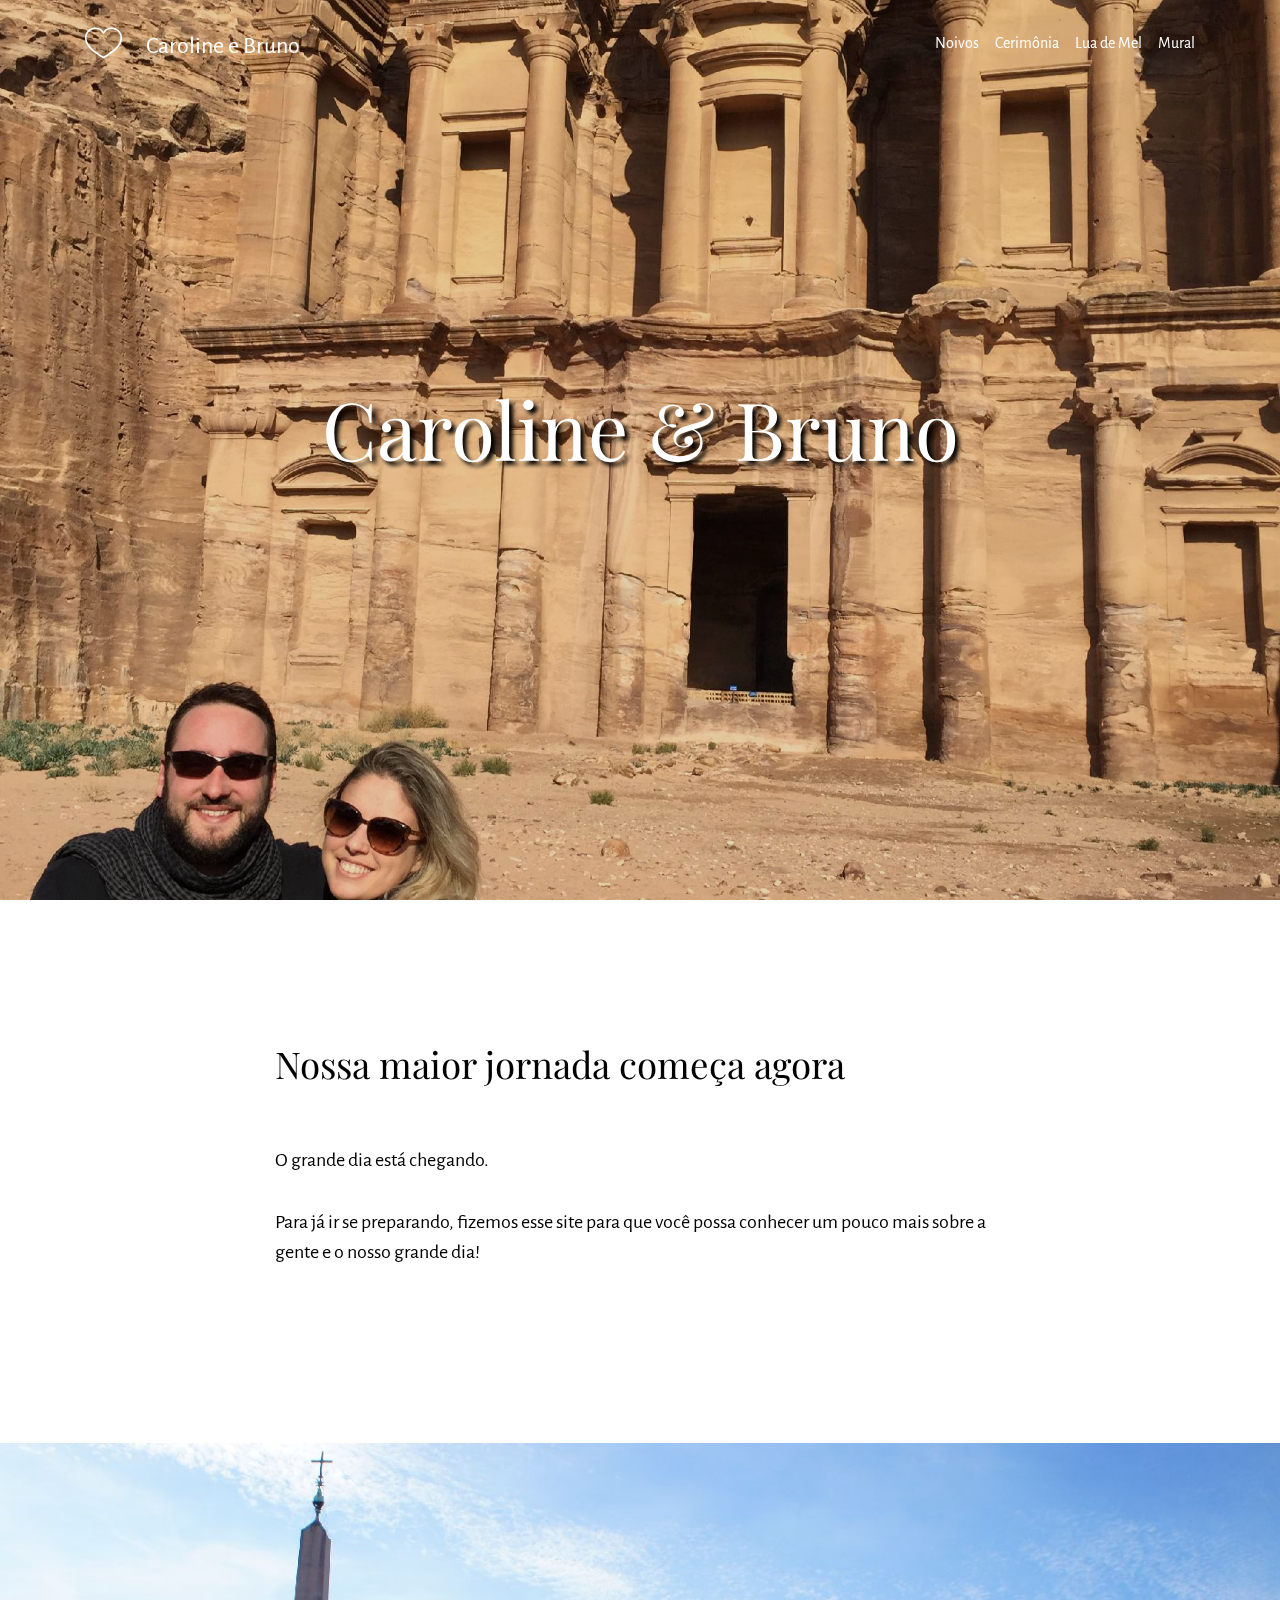
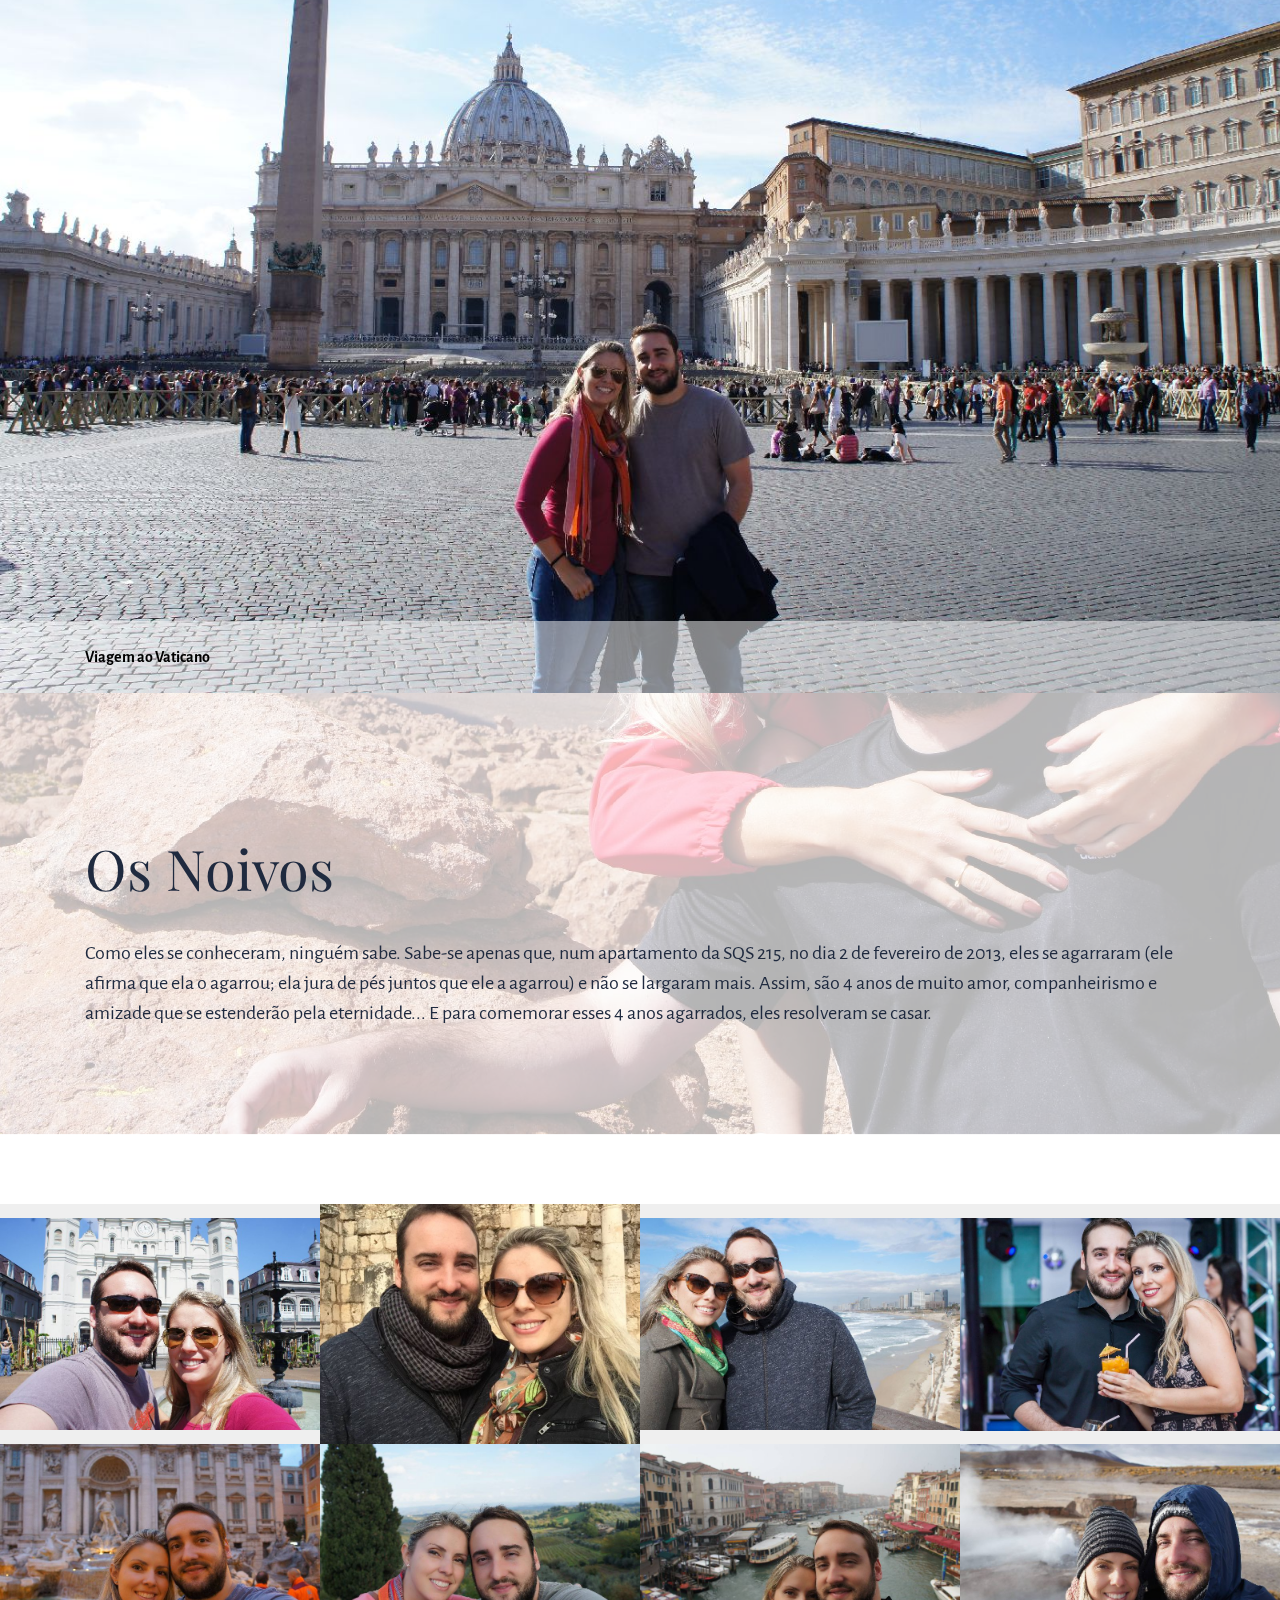
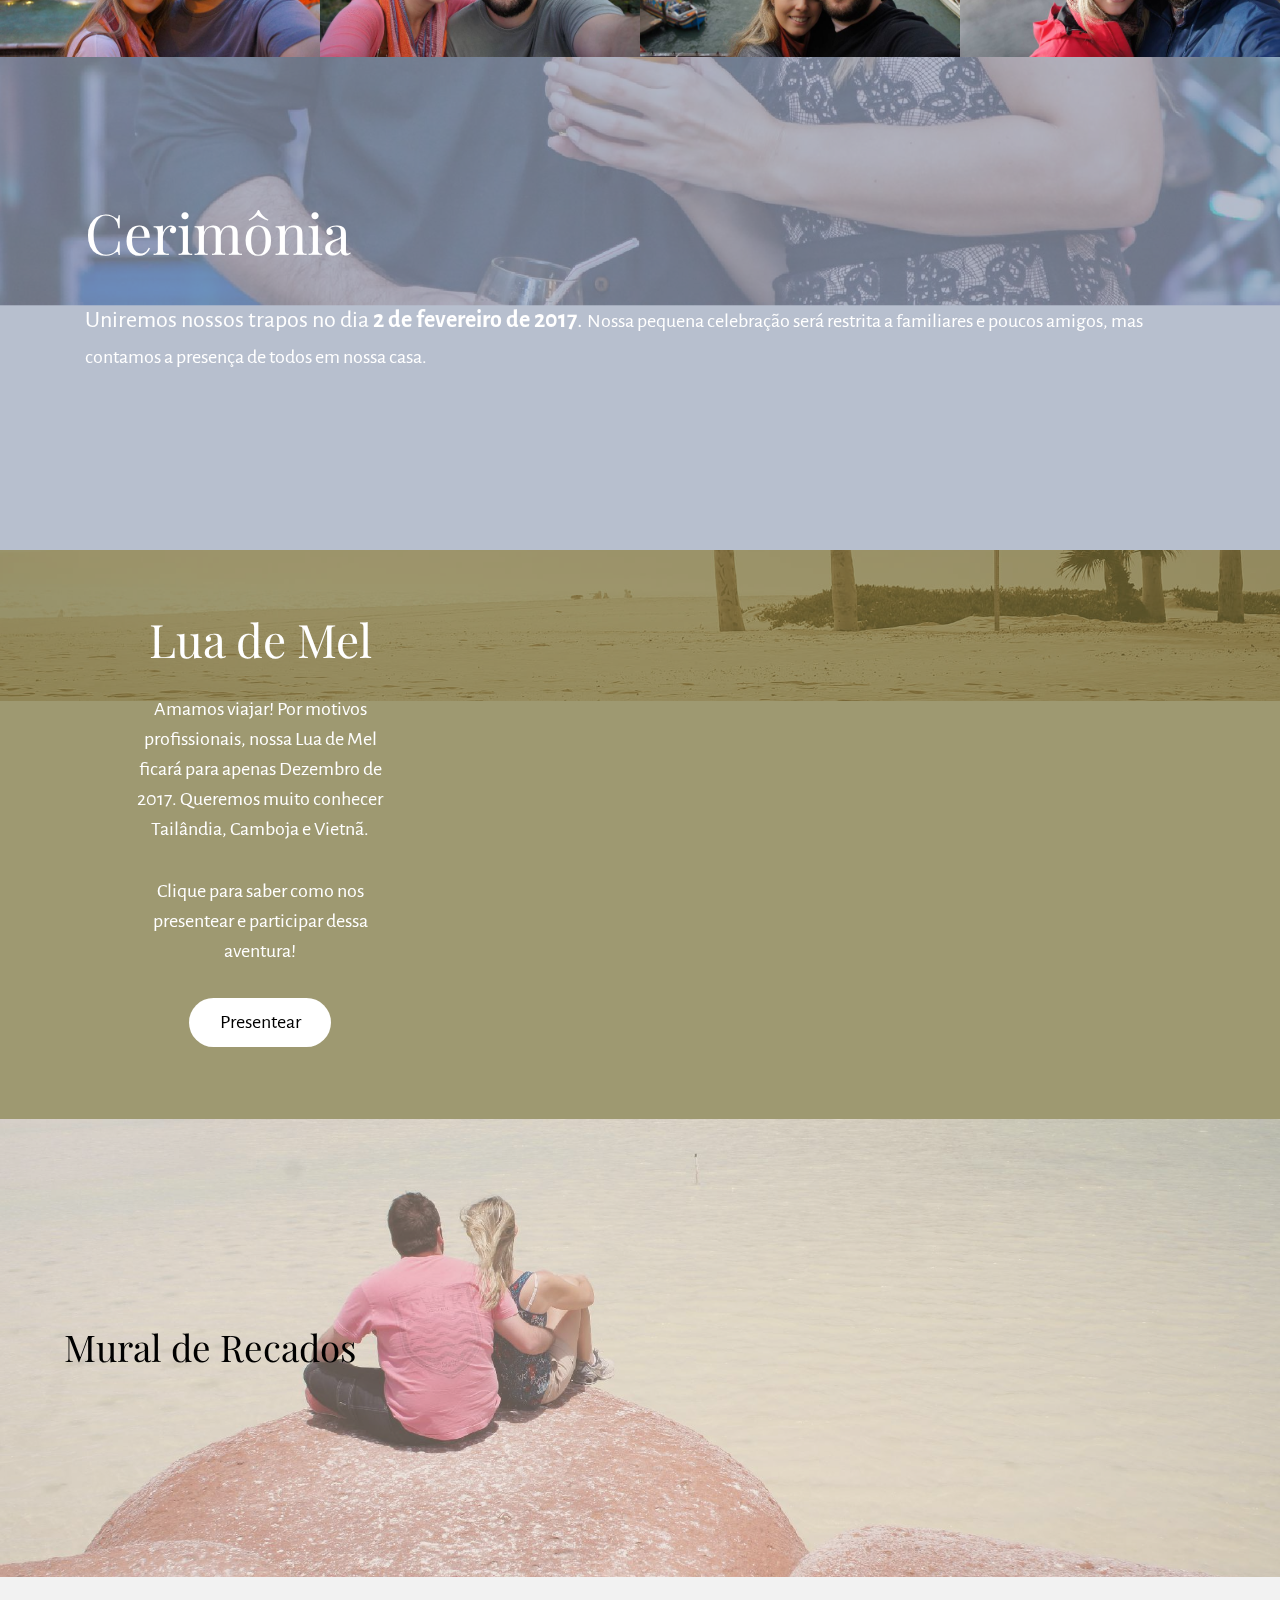
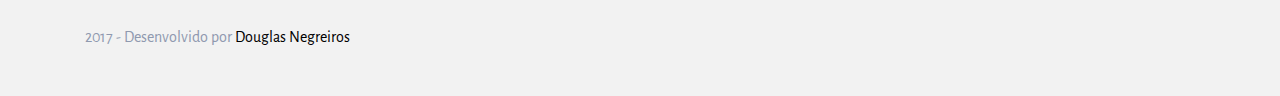
<file: index.html>
<!DOCTYPE html>
<html>
<head>
  <meta charset="UTF-8">
  <meta http-equiv="X-UA-Compatible" content="IE=edge">
  <meta name="viewport" content="width=device-width, initial-scale=1">
  <link rel="shortcut icon" href="assets/images/logo.png" type="image/x-icon">
  <meta name="description" content="Casamento de Caroline Lima e Bruno Ferreira">
  <title>Caroline & Bruno</title>
  <link rel="stylesheet" href="https://fonts.googleapis.com/css?family=Playfair+Display:400,700&subset=latin,cyrillic">
  <link rel="stylesheet" href="https://fonts.googleapis.com/css?family=Alegreya+Sans:400,700&subset=latin,vietnamese,latin-ext">
  <link rel="stylesheet" href="assets/web/assets/mobirise-icons/mobirise-icons.css">
  <link rel="stylesheet" href="assets/tether/tether.min.css">
  <link rel="stylesheet" href="assets/bootstrap/css/bootstrap.min.css">
  <link rel="stylesheet" href="assets/facebook-plugin/style.css">
  <link rel="stylesheet" href="assets/puritym/css/style.css">
  <link rel="stylesheet" href="assets/mobirise/css/mbr-additional.css" type="text/css">
  
  
  
</head>
<body>
<nav class="navbar navbar-light mbr-navbar navbar-transparent" id="menu-0">
    <div class="container">
        <button class="navbar-toggler pull-right hidden-md-up" type="button" data-toggle="collapse" data-target="#exCollapsingNavbar2">
            <div class="hamburger-icon"></div>
        </button>

        <div class="clearfix"></div>
        <div class="collapse navbar-toggleable-sm" id="exCollapsingNavbar2">
            <span class="navbar-logo"><a href="index.html" class="mbri-hearth mbr-iconfont mbr-iconfont-menu" style="color: rgb(255, 255, 255);"></a></span>
            <span><a class="navbar-brand text-white" href="index.html">Caroline e Bruno</a></span>

            

            <ul class="nav navbar-nav pull-xs-right"><li class="nav-item"><a class="nav-link text-white" href="index.html#image1-h">Noivos</a></li><li class="nav-item"><a class="nav-link text-white" href="index.html#content5-5">Cerimônia</a></li> <li class="nav-item"><a class="nav-link text-white" href="index.html#msg-box4-e">Lua de Mel</a></li> <li class="nav-item"><a class="nav-link text-white" href="index.html#facebook-comments-block-c">Mural</a></li></ul>
        </div>
    </div>
</nav>

<section class="mbr-section mbr-section-full mbr-parallax-background mbr-after-navbar" id="header1-k" style="background-image: url(assets/images/img-1655-2000x2666-1.jpg);">
    <div class="mbr-table-cell">
        <div class="mbr-overlay" style="opacity: 0.1; background-color: rgb(0, 0, 0);"></div>
        <div class="container">
            <div class="row">
                <div class="col-md-8 col-md-offset-2 text-xs-center">

                    <h1 style="text-shadow: black 0.05em 0.05em 0.05em;" class="mbr-section-title display-1">Caroline &amp; Bruno</h1>
                    
                    
                </div>
            </div>
        </div>
        <a class="mbr-arrow" href="#header3-f"><i class="fa fa-angle-down"></i></a>
    </div>
</section>

<section class="mbr-section mbr-section__container mbr-section__container--first" id="header3-f">
    <div class="container">
        <div class="row">
            <div class="col-md-8 col-md-offset-2">
                <h3 class="mbr-section-title display-4">Nossa maior jornada começa agora</h3>
                
            </div>
        </div>
    </div>
</section>

<section class="mbr-section mbr-section__container mbr-section__container--last" id="content1-g">
    <div class="container">
        <div class="row">
            <div class="col-md-8 col-md-offset-2 lead"><p>O grande dia está chegando.</p><p>Para já ir se preparando, fizemos esse site para que você possa conhecer um pouco mais sobre a gente e o nosso grande dia!</p></div>
        </div>
    </div>
</section>

<section class="mbr-section mbr-section-nopadding mbr-figure--caption-outside-bottom" id="image1-h">
    <div class="mbr-figure">
        <div><img src="assets/images/viagem-itlia-115-1400x929-5.jpg"></div>
        <div class="mbr-figure-caption mbr-figure-caption-over">
            <div class="container"><strong>Viagem ao Vaticano</strong></div>
        </div>
    </div>
</section>

<section class="mbr-section col-undefined mbr-parallax-background" id="content5-2" style="background-image: url(assets/images/dsc01959-gosto-muito-2000x1327-89.jpg); padding-top: 9rem; padding-bottom: 9rem;">
    <div class="mbr-overlay" style="opacity: 0.7; background-color: rgb(255, 255, 255);"></div>
    <div class="container">
        <h3 class="mbr-section-title display-2">Os Noivos</h3>
        <div class="lead"><p>Como eles se conheceram, ninguém sabe. Sabe-se apenas que, num apartamento da SQS 215, no dia 2 de fevereiro de 2013, eles se agarraram (ele afirma que ela o agarrou; ela jura de pés juntos que ele a agarrou) e não se largaram mais. Assim, são 4 anos de muito amor, companheirismo e amizade que se estenderão pela eternidade...

E para comemorar esses 4 anos agarrados, eles resolveram se casar. 
</p></div>
    </div>
</section>

<section class="mbr-gallery mbr-section mbr-section-nopadding" id="gallery1-j" style="background-color: rgb(239, 239, 239); padding-top: 0rem; padding-bottom: 0rem;">
    <!-- Gallery -->
    <div>
        <div class=" mbr-gallery-layout-default">
            <div>
                <div>
                    <div class="mbr-gallery-item">
                        <a data-toggle="modal" href="#lb-gallery1-j" data-slide-to="0">
                            <img alt="" src="assets/images/viagem-eua-88-2000x1327-1-2000x1327-50.jpg">
                            <span class="icon fa fa-search-plus"></span>
                        </a>
                    </div><div class="mbr-gallery-item">
                        <a data-toggle="modal" href="#lb-gallery1-j" data-slide-to="1">
                            <img alt="" src="assets/images/img-1236-2000x1500-43-2000x1500-50.jpg">
                            <span class="icon fa fa-search-plus"></span>
                        </a>
                    </div><div class="mbr-gallery-item">
                        <a data-toggle="modal" href="#lb-gallery1-j" data-slide-to="2">
                            <img alt="" src="assets/images/dsc03482-2000x1327-29-2000x1327-74.jpg">
                            <span class="icon fa fa-search-plus"></span>
                        </a>
                    </div><div class="mbr-gallery-item">
                        <a data-toggle="modal" href="#lb-gallery1-j" data-slide-to="3">
                            <img alt="" src="assets/images/image-68-2000x1333-99-2000x1333-33.jpg">
                            <span class="icon fa fa-search-plus"></span>
                        </a>
                    </div><div class="mbr-gallery-item">
                        <a data-toggle="modal" href="#lb-gallery1-j" data-slide-to="4">
                            <img alt="" src="assets/images/viagem-itlia-282-2000x1327-85-2000x1327-52.jpg">
                            <span class="icon fa fa-search-plus"></span>
                        </a>
                    </div><div class="mbr-gallery-item">
                        <a data-toggle="modal" href="#lb-gallery1-j" data-slide-to="5">
                            <img alt="" src="assets/images/viagem-itlia-647-2000x1327-87-2000x1327-53.jpg">
                            <span class="icon fa fa-search-plus"></span>
                        </a>
                    </div><div class="mbr-gallery-item">
                        <a data-toggle="modal" href="#lb-gallery1-j" data-slide-to="6">
                            <img alt="" src="assets/images/viagem-itlia-430-2000x1327-79-2000x1327-19.jpg">
                            <span class="icon fa fa-search-plus"></span>
                        </a>
                    </div><div class="mbr-gallery-item">
                        <a data-toggle="modal" href="#lb-gallery1-j" data-slide-to="7">
                            <img alt="" src="assets/images/dsc02190-2000x1327-31-2000x1327-36.jpg">
                            <span class="icon fa fa-search-plus"></span>
                        </a>
                    </div>
                </div>
            </div>
            <div class="clearfix"></div>
        </div>
    </div>

    <!-- Lightbox -->
    <div data-app-prevent-settings="" class="mbr-slider modal fade carousel slide" tabindex="-1" data-keyboard="true" data-interval="false" id="lb-gallery1-j">
        <div class="modal-dialog">
            <div class="modal-content">
                <div class="modal-body">
                    <ol class="carousel-indicators">
                        <li data-app-prevent-settings="" data-target="#lb-gallery1-j" data-slide-to="0"></li><li data-app-prevent-settings="" data-target="#lb-gallery1-j" data-slide-to="1"></li><li data-app-prevent-settings="" data-target="#lb-gallery1-j" data-slide-to="2"></li><li data-app-prevent-settings="" data-target="#lb-gallery1-j" data-slide-to="3"></li><li data-app-prevent-settings="" data-target="#lb-gallery1-j" data-slide-to="4"></li><li data-app-prevent-settings="" data-target="#lb-gallery1-j" data-slide-to="5"></li><li data-app-prevent-settings="" data-target="#lb-gallery1-j" data-slide-to="6"></li><li data-app-prevent-settings="" data-target="#lb-gallery1-j" class=" active" data-slide-to="7"></li>
                    </ol>
                    <div class="carousel-inner">
                        <div class="carousel-item">
                            <img alt="" src="assets/images/viagem-eua-88-2000x1327-1.jpg">
                        </div><div class="carousel-item">
                            <img alt="" src="assets/images/img-1236-2000x1500-43.jpg">
                        </div><div class="carousel-item">
                            <img alt="" src="assets/images/dsc03482-2000x1327-29.jpg">
                        </div><div class="carousel-item">
                            <img alt="" src="assets/images/image-68-2000x1333-99.jpg">
                        </div><div class="carousel-item">
                            <img alt="" src="assets/images/viagem-itlia-282-2000x1327-85.jpg">
                        </div><div class="carousel-item">
                            <img alt="" src="assets/images/viagem-itlia-647-2000x1327-87.jpg">
                        </div><div class="carousel-item">
                            <img alt="" src="assets/images/viagem-itlia-430-2000x1327-79.jpg">
                        </div><div class="carousel-item active">
                            <img alt="" src="assets/images/dsc02190-2000x1327-31.jpg">
                        </div>
                    </div>
                    <a class="left carousel-control" role="button" data-slide="prev" href="#lb-gallery1-j">
                        <span class="icon-prev" aria-hidden="true"></span>
                        <span class="sr-only">Previous</span>
                    </a>
                    <a class="right carousel-control" role="button" data-slide="next" href="#lb-gallery1-j">
                        <span class="icon-next" aria-hidden="true"></span>
                        <span class="sr-only">Next</span>
                    </a>

                    <a class="close" href="#" role="button" data-dismiss="modal">
                        <span aria-hidden="true">×</span>
                        <span class="sr-only">Close</span>
                    </a>
                </div>
            </div>
        </div>
    </div>
</section>

<section class="mbr-section col-undefined mbr-parallax-background" id="content5-5" style="background-image: url(assets/images/image-68-2000x1333-89.jpg); padding-top: 9rem; padding-bottom: 9rem;">
    <div class="mbr-overlay" style="opacity: 0.7; background-color: rgb(153, 164, 185);"></div>
    <div class="container">
        <h3 class="mbr-section-title display-2">Cerimônia</h3>
        <div class="lead"><p>Uniremos nossos trapos no dia <strong>2 de fevereiro de 2017</strong>.&nbsp;<span style="font-size: 1.25rem; line-height: 1.5;">Nossa pequena celebração será restrita a familiares e poucos amigos, mas contamos a presença de todos em nossa casa.</span></p></div>
    </div>
</section>

<section class="mbr-section mbr-section-nopadding mbr-parallax-background" id="msg-box4-e" style="background-image: url(assets/images/photo-3.jpg); padding-top: 0rem; padding-bottom: 0rem;">
    <div class="mbr-overlay" style="opacity: 0.7; background-color: rgb(117, 110, 52);"></div>
    <div class="container">
        <div class="row">
            
            <div class="col-xs-12 col-lg-3 mbr-inner-padding text-xs-center mbr-table-cell-lg">
                <h3 class="mbr-section-title display-4">Lua de Mel</h3>
                
                <div class="lead"><p>Amamos viajar! Por motivos profissionais, nossa Lua de Mel ficará para apenas Dezembro de 2017. Queremos muito conhecer Tailândia, Camboja e Vietnã.</p><p><span style="line-height: 1.5;">Clique para saber como nos presentear e participar dessa aventura!</span><br></p></div>
                <div><a class="btn btn-lg btn-white-outline btn-white" href="honeymoon.html">Presentear</a></div>
            </div>
            <div class="col-xs-12 col-lg-9 mbr-table-cell-lg image-size" style="width: 50%;">
                <div class="mbr-figure"><iframe class="mbr-embedded-video" src="https://www.youtube.com/embed/bbOKZMKO6Ps?rel=0&amp;amp;showinfo=0&amp;autoplay=0&amp;loop=0" width="1280" height="720" frameborder="0" allowfullscreen></iframe></div>
            </div>
        </div>
    </div>
</section>

<section class="mbr-section mbr-section__comments" id="facebook-comments-block-c" style="background-image: url(assets/images/dsc02493-2000x1327-93.jpg);">
         <div class="mbr-overlay" style="opacity: 0.4; background-color: rgb(231, 207, 187);">
    </div>
  <h3 class="mbr-section-title display-4 mbr-inner-padding text-xs-center mbr-table-cell-lg">Mural de Recados</h3>
    <div class="mbr-section__container mbr-section__container--isolated container">
        <div class="row">
            <div class="col-sm-8 col-sm-offset-2"><div class="facebookPlaceholder" data-numposts="9"><h2>FACEBOOK COMMENTS WILL BE SHOWN ONLY WHEN YOUR SITE IS ONLINE</h2> <img src="assets/images/facebook-comments.jpg"></div></div>
            
           
        </div>
    </div>
</section>

<footer class="mbr-section mbr-section-nopadding mbr-footer" id="footer1-6" style="background-color: rgb(242, 242, 242); padding-top: 3rem; padding-bottom: 1.98rem;">
    
    <div class="container">
        <p>2017 - Desenvolvido por <a href="http://portfolio.douglasnegreiros.net" target="_blank" class="text-black">Douglas Negreiros</a></p>
    </div>
</footer>


  <script src="assets/web/assets/jquery/jquery.min.js"></script>
  <script src="assets/tether/tether.min.js"></script>
  <script src="assets/bootstrap/js/bootstrap.min.js"></script>
  <script src="https://connect.facebook.net/pt_BR/sdk.js#xfbml=1&version=v2.5"></script>
  <script src="https://apis.google.com/js/plusone.js"></script>
  <script src="assets/facebook-plugin/facebook-script.js"></script>
  <script src="assets/smooth-scroll/SmoothScroll.js"></script>
  <script src="assets/jarallax/jarallax.js"></script>
  <script src="assets/masonry/masonry.pkgd.min.js"></script>
  <script src="assets/imagesloaded/imagesloaded.pkgd.min.js"></script>
  <script src="assets/bootstrap-carousel-swipe/bootstrap-carousel-swipe.js"></script>
  <script src="assets/puritym/js/script.js"></script>
  <script src="assets/mobirise-gallery/script.js"></script>
  
  
</body>
</html>
</file>
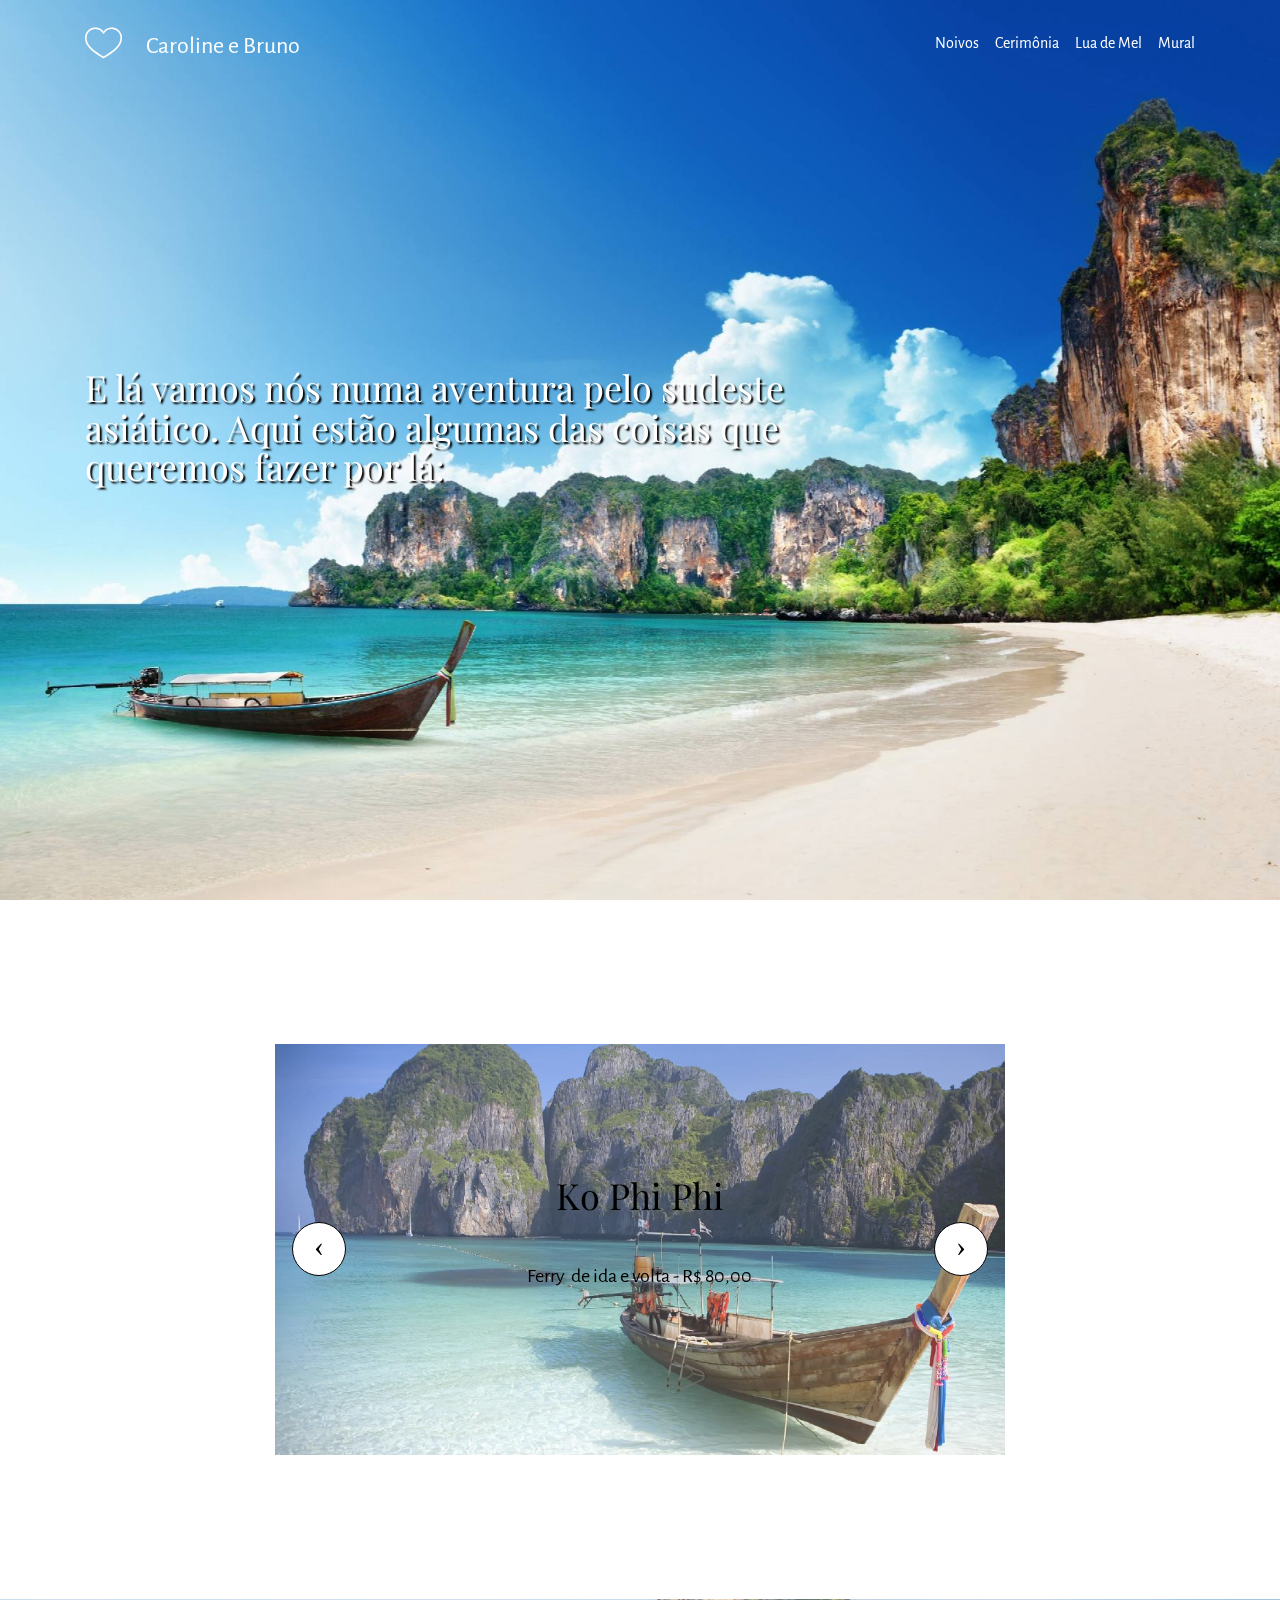
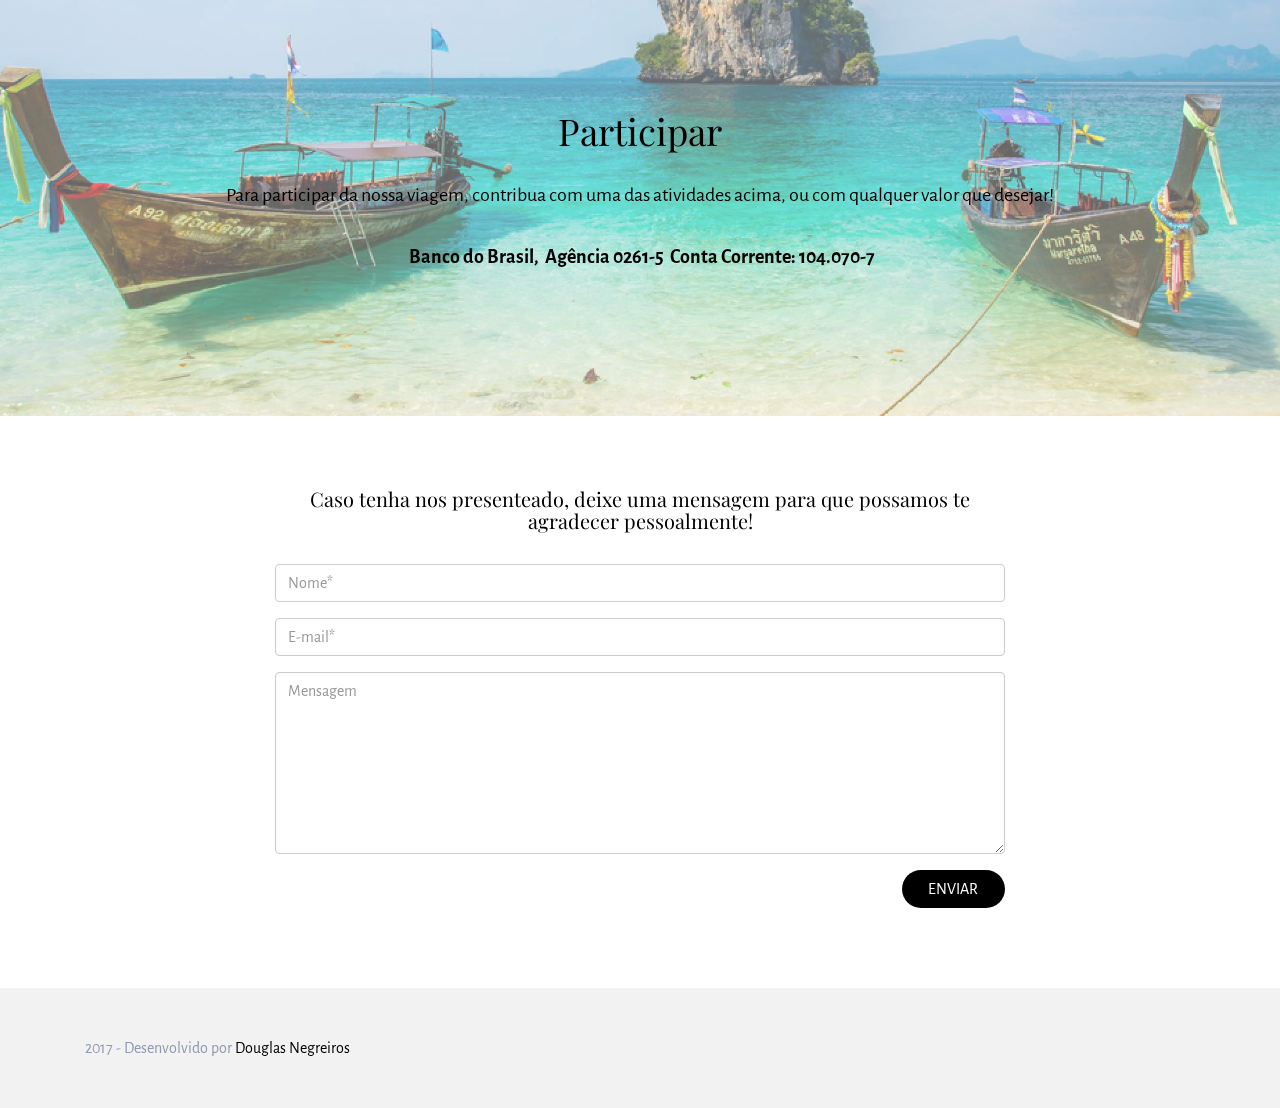
<file: honeymoon.html>
<!DOCTYPE html>
<html>
<head>
  <!-- Site made with Mobirise Website Builder v3.10.1, https://mobirise.com -->
  <meta charset="UTF-8">
  <meta http-equiv="X-UA-Compatible" content="IE=edge">
  <meta name="generator" content="Mobirise v3.10.1, mobirise.com">
  <meta name="viewport" content="width=device-width, initial-scale=1">
  <link rel="shortcut icon" href="assets/images/logo.png" type="image/x-icon">
  <meta name="description" content="Amamos viajar!!! Por motivos profissionais, nossa Lua de Mel ficará para apenas Dezembro de 2017. Queremos muito conhecer Tailândia, Camboja e Vietnã. Saiba como nos presentear e participar dessa aventura!">
  <title>Lua de Mel | Caroline e Bruno</title>
  <link rel="stylesheet" href="https://fonts.googleapis.com/css?family=Playfair+Display:400,700&subset=latin,cyrillic">
  <link rel="stylesheet" href="https://fonts.googleapis.com/css?family=Alegreya+Sans:400,700&subset=latin,vietnamese,latin-ext">
  <link rel="stylesheet" href="assets/web/assets/mobirise-icons/mobirise-icons.css">
  <link rel="stylesheet" href="assets/tether/tether.min.css">
  <link rel="stylesheet" href="assets/bootstrap/css/bootstrap.min.css">
  <link rel="stylesheet" href="assets/puritym/css/style.css">
  <link rel="stylesheet" href="assets/mobirise/css/mbr-additional.css" type="text/css">
  
  
  
</head>
<body>
<nav class="navbar navbar-light mbr-navbar navbar-transparent" id="menu-m">
    <div class="container">
        <button class="navbar-toggler pull-right hidden-md-up" type="button" data-toggle="collapse" data-target="#exCollapsingNavbar2">
            <div class="hamburger-icon"></div>
        </button>

        <div class="clearfix"></div>
        <div class="collapse navbar-toggleable-sm" id="exCollapsingNavbar2">
            <span class="navbar-logo"><a href="index.html" class="mbri-hearth mbr-iconfont mbr-iconfont-menu" style="color: rgb(255, 255, 255);"></a></span>
            <span><a class="navbar-brand text-white" href="index.html">Caroline e Bruno</a></span>

            

            <ul class="nav navbar-nav pull-xs-right"><li class="nav-item"><a class="nav-link text-white" href="index.html#image1-h">Noivos</a></li><li class="nav-item"><a class="nav-link text-white" href="index.html#content5-5">Cerimônia</a></li> <li class="nav-item"><a class="nav-link text-white" href="index.html#content5-9">Lua de Mel</a></li> <li class="nav-item"><a class="nav-link text-white" href="index.html#facebook-comments-block-c">Mural</a></li></ul>
        </div>
    </div>
</nav>

<section class="mbr-section mbr-section-full mbr-parallax-background mbr-after-navbar" id="header4-13" style="background-image: url(assets/images/541450-2000x1272-59.jpg);">
    <div class="mbr-table-cell">
        
        <div class="container">
            <div class="row">
                <div class="col-md-8">

                    <h1 style="text-shadow: black 0.05em 0.05em 0.05em;" class="mbr-section-title display-1">E lá vamos nós numa aventura pelo sudeste asiático. Aqui estão algumas das coisas que queremos fazer por lá:</h1>
                    
                    
                </div>
            </div>
        </div>
        <a class="mbr-arrow" href="#footer1-v"><i class="fa fa-angle-down"></i></a>
    </div>
</section>

<section class="mbr-slider mbr-section mbr-section__container carousel slide mbr-section__container--isolated" data-ride="carousel" data-keyboard="false" data-wrap="true" data-interval="5000" id="slider2-10">
    <div class=" container article-slider">
        <div class=" row">
            <div class=" col-md-8 col-md-offset-2">
                
                <div class="carousel-inner" role="listbox">
                    <div class="mbr-section carousel-item dark center active">
                        <div class="mbr-table-cell">
                         <div class="mbr-overlay" style="opacity: 0.2;"></div>
                            <div>
                                <img src="assets/images/ko-phi-phi-2000x1125-58.jpg">
                                <div class="row">
                                    <div class="col-md-8 col-md-offset-2 text-xs-center">
                                        <h2 class="mbr-section-title display-1">Ko Phi Phi</h2>
                                        <p class="lead">Ferry &nbsp;de ida e volta - R$ 80,00</p>

                                        
                                    </div>
                                </div>
                            </div>
                        </div>
                    </div><div class="mbr-section carousel-item dark center">
                        <div class="mbr-table-cell">
                         <div class="mbr-overlay" style="opacity: 0.3;"></div>
                            <div>
                                <img src="assets/images/bagan-2000x1332-26.jpg">
                                <div class="row">
                                    <div class="col-md-8 col-md-offset-2 text-xs-center">
                                        <h2 class="mbr-section-title display-1">Templos de Bagan</h2>
                                        <p class="lead">Entrada - R$ 60</p>

                                        
                                    </div>
                                </div>
                            </div>
                        </div>
                    </div><div class="mbr-section carousel-item dark center">
                        <div class="mbr-table-cell">
                         <div class="mbr-overlay"></div>
                            <div>
                                <img src="assets/images/mekong-2000x1333-53.jpg">
                                <div class="row">
                                    <div class="col-md-8 col-md-offset-2 text-xs-center">
                                        <h2 class="mbr-section-title display-1">Rio Mekong</h2>
                                        <p class="lead">Passeio pelo Delta - R$90</p>

                                        
                                    </div>
                                </div>
                            </div>
                        </div>
                    </div><div class="mbr-section carousel-item dark center">
                        <div class="mbr-table-cell">
                         <div class="mbr-overlay" style="opacity: 0.3;"></div>
                            <div>
                                <img src="assets/images/templo-buda-deitado-2000x928-12.jpg">
                                <div class="row">
                                    <div class="col-md-8 col-md-offset-2 text-xs-center">
                                        <h2 class="mbr-section-title display-1">Buda Deitado</h2>
                                        <p class="lead">Visita ao Templo - R$55</p>

                                        
                                    </div>
                                </div>
                            </div>
                        </div>
                    </div><div class="mbr-section carousel-item dark center">
                        <div class="mbr-table-cell">
                         <div class="mbr-overlay" style="opacity: 0.5;"></div>
                            <div>
                                <img src="assets/images/plane-2000x1328-16.jpg">
                                <div class="row">
                                    <div class="col-md-8 col-md-offset-2 text-xs-center">
                                        <h2 class="mbr-section-title display-1">Bangkok a Phnon Penh</h2>
                                        <p class="lead">Passagens de Avião - R$400</p>

                                        
                                    </div>
                                </div>
                            </div>
                        </div>
                    </div><div class="mbr-section carousel-item dark center">
                        <div class="mbr-table-cell">
                         <div class="mbr-overlay" style="opacity: 0.3;"></div>
                            <div>
                                <img src="assets/images/templo-2000x1333-8.jpg">
                                <div class="row">
                                    <div class="col-md-8 col-md-offset-2 text-xs-center">
                                        <h2 class="mbr-section-title display-1">Po Nagar</h2>
                                        <p class="lead">Ida ao Complexo - R$ 100</p>

                                        
                                    </div>
                                </div>
                            </div>
                        </div>
                    </div><div class="mbr-section carousel-item dark center">
                        <div class="mbr-table-cell">
                         <div class="mbr-overlay" style="opacity: 0.3;"></div>
                            <div>
                                <img src="assets/images/noite-2000x1327-96.jpg">
                                <div class="row">
                                    <div class="col-md-8 col-md-offset-2 text-xs-center">
                                        <h2 class="mbr-section-title display-1">Cidade Imperial</h2>
                                        <p class="lead">Visita à Huê - R$ 200</p>

                                        
                                    </div>
                                </div>
                            </div>
                        </div>
                    </div><div class="mbr-section carousel-item dark center">
                        <div class="mbr-table-cell">
                         <div class="mbr-overlay" style="opacity: 0.3;"></div>
                            <div>
                                <img src="assets/images/angkorwat-2000x1334-27.jpg">
                                <div class="row">
                                    <div class="col-md-8 col-md-offset-2 text-xs-center">
                                        <h2 class="mbr-section-title display-1">Angkor Wat</h2>
                                        <p class="lead">Entradas para o templo - R$80</p>

                                        
                                    </div>
                                </div>
                            </div>
                        </div>
                    </div>
                </div>
                
                <a data-app-prevent-settings="" class="left carousel-control" role="button" data-slide="prev" href="#slider2-10">
                    <span class="icon-prev" aria-hidden="true"></span>
                    <span class="sr-only">Previous</span>
                </a>
                <a data-app-prevent-settings="" class="right carousel-control" role="button" data-slide="next" href="#slider2-10">
                    <span class="icon-next" aria-hidden="true"></span>
                    <span class="sr-only">Next</span>
                </a>
            </div>
        </div>
    </div>
</section>

<section class="mbr-section mbr-section-nopadding mbr-parallax-background" id="msg-box5-11" style="background-image: url(assets/images/11051678484-c28ce63c45-b-2000x1333-61.jpg); padding-top: 3rem; padding-bottom: 3rem;">
    <div class="mbr-overlay" style="opacity: 0.4; background-color: rgb(255, 255, 255);"></div>
    <div class="container">
        <div class="row">
            <!-- div class="col-xs-12 col-lg-9 mbr-table-cell-lg image-size" style="width: 50%;">
                <div class="mbr-figure"><iframe class="mbr-embedded-video" src="https://www.youtube.com/embed/qVbvb3Sww60?rel=0&amp;amp;showinfo=0&amp;autoplay=0&amp;loop=0" width="1280" height="720" frameborder="0" allowfullscreen></iframe></div>
            </div -->
            <div class="col-xs-12 col-lg-3 mbr-inner-padding text-xs-center mbr-table-cell-lg">
                <h3 class="mbr-section-title display-4">Participar</h3>
                
                <div class="lead"><p>Para participar da nossa viagem, contribua com uma das atividades acima, ou com qualquer valor que desejar!</p><p><span style="font-size: 1.25rem; line-height: 1.5;"><b>&nbsp;Banco do Brasil,&nbsp; Agência 0261-5&nbsp; Conta Corrente: 104.070-7</b></span><br></p></div>
                
            </div>
            
        </div>
    </div>
</section>

<section class="mbr-section mbr-section-small" id="form1-14" style="background-color: rgb(255, 255, 255); padding-top: 4.5rem; padding-bottom: 4.5rem;">
    
    <div class="container">
        <div class="row">
            <div class="col-sm-8 col-sm-offset-2" data-form-type="formoid">
                <h2 class="mbr-section-title display-3 text-xs-center">Caso tenha nos presenteado, deixe uma mensagem para que possamos te agradecer pessoalmente!</h2>

                <div data-form-alert="true"><div hidden="" data-form-alert-success="true">Mensagem recebida, agradecemos de coração o carinho! Caroline e Bruno</div></div>
                <form action="https://mobirise.com/" method="post" data-form-title="Caso tenha nos presenteado, deixe uma mensagem para que possamos te agradecer pessoalmente!">
                    <input type="hidden" value="SXJpdyAraPlouNIdfdCkgPIoOsWFrqcgrAxZbxUVnvHzznscEz8pc9/QcF40xZrqgvuVRssA2ArZwlilR8jwkKunJudBVLHvC6tBL7PBnJzgEoNt8exE67KNaIidE/o=" data-form-email="true">
                    <div class="form-group">
                        <input type="text" class="form-control" name="name" required="" placeholder="Nome*" data-form-field="Name">
                    </div>
                    <div class="form-group">
                        <input type="email" class="form-control" name="email" required="" placeholder="E-mail*" data-form-field="Email">
                    </div>
                    
                    <div class="form-group">
                        <textarea class="form-control" name="message" rows="7" placeholder="Mensagem" data-form-field="Message"></textarea>
                    </div>
                    <div class="text-xs-right"><button type="submit" class="btn btn-black-outline btn-black">ENVIAR</button></div>
                </form>
            </div>
        </div>
    </div>
</section>

<footer class="mbr-section mbr-section-nopadding mbr-footer" id="footer1-v" style="background-color: rgb(242, 242, 242); padding-top: 3rem; padding-bottom: 1.98rem;">
    
    <div class="container">
        <p>2017 - Desenvolvido por <a href="http://portfolio.douglasnegreiros.net" target="_blank" class="text-black">Douglas Negreiros</a></p>
    </div>
</footer>


  <script src="assets/web/assets/jquery/jquery.min.js"></script>
  <script src="assets/tether/tether.min.js"></script>
  <script src="assets/bootstrap/js/bootstrap.min.js"></script>
  <script src="assets/smooth-scroll/SmoothScroll.js"></script>
  <script src="assets/jarallax/jarallax.js"></script>
  <script src="assets/bootstrap-carousel-swipe/bootstrap-carousel-swipe.js"></script>
  <script src="assets/puritym/js/script.js"></script>
  <script src="assets/formoid/formoid.min.js"></script>
  
  
</body>
</html>
</file>
<file: assets/web/assets/mobirise-icons/mobirise-icons.css>
@font-face {
  font-family: 'MobiriseIcons';
  src:  url('mobirise-icons.eot?spat4u');
  src:  url('mobirise-icons.eot?spat4u#iefix') format('embedded-opentype'),
    url('mobirise-icons.ttf?spat4u') format('truetype'),
    url('mobirise-icons.woff?spat4u') format('woff'),
    url('mobirise-icons.svg?spat4u#MobiriseIcons') format('svg');
  font-weight: normal;
  font-style: normal;
}

[class^="mbri-"], [class*=" mbri-"] {
  /* use !important to prevent issues with browser extensions that change fonts */
  font-family: MobiriseIcons !important;
  speak: none;
  font-style: normal;
  font-weight: normal;
  font-variant: normal;
  text-transform: none;
  line-height: 1;

  /* Better Font Rendering =========== */
  -webkit-font-smoothing: antialiased;
  -moz-osx-font-smoothing: grayscale;
}

.mbri-alert:before {
  content: "\e900";
}
.mbri-android:before {
  content: "\e901";
}
.mbri-apple:before {
  content: "\e902";
}
.mbri-arrow-next:before {
  content: "\e903";
}
.mbri-arrow-prev:before {
  content: "\e904";
}
.mbri-bookmark:before {
  content: "\e905";
}
.mbri-bootstrap:before {
  content: "\e906";
}
.mbri-briefcase:before {
  content: "\e907";
}
.mbri-browse:before {
  content: "\e908";
}
.mbri-calendar:before {
  content: "\e909";
}
.mbri-camera:before {
  content: "\e90a";
}
.mbri-cart-add:before {
  content: "\e90b";
}
.mbri-cart-full:before {
  content: "\e90c";
}
.mbri-cash:before {
  content: "\e90d";
}
.mbri-change-style:before {
  content: "\e90e";
}
.mbri-chat:before {
  content: "\e90f";
}
.mbri-clock:before {
  content: "\e910";
}
.mbri-close:before {
  content: "\e911";
}
.mbri-cloud:before {
  content: "\e912";
}
.mbri-code:before {
  content: "\e913";
}
.mbri-contact-form:before {
  content: "\e914";
}
.mbri-credit-card:before {
  content: "\e915";
}
.mbri-cursor-click:before {
  content: "\e916";
}
.mbri-cust-feedback:before {
  content: "\e917";
}
.mbri-database:before {
  content: "\e918";
}
.mbri-delivery:before {
  content: "\e919";
}
.mbri-desctop:before {
  content: "\e91a";
}
.mbri-devices:before {
  content: "\e91b";
}
.mbri-down:before {
  content: "\e91c";
}
.mbri-download:before {
  content: "\e91d";
}
.mbri-drag-n-drop:before {
  content: "\e91e";
}
.mbri-edit:before {
  content: "\e91f";
}
.mbri-edit2:before {
  content: "\e920";
}
.mbri-error:before {
  content: "\e921";
}
.mbri-extension:before {
  content: "\e922";
}
.mbri-features:before {
  content: "\e923";
}
.mbri-file:before {
  content: "\e924";
}
.mbri-flag:before {
  content: "\e925";
}
.mbri-folder:before {
  content: "\e926";
}
.mbri-gift:before {
  content: "\e927";
}
.mbri-globe-2:before {
  content: "\e928";
}
.mbri-globe:before {
  content: "\e929";
}
.mbri-growing-chart:before {
  content: "\e92a";
}
.mbri-hearth:before {
  content: "\e92b";
}
.mbri-help:before {
  content: "\e92c";
}
.mbri-home:before {
  content: "\e92d";
}
.mbri-hot-cup:before {
  content: "\e92e";
}
.mbri-idea:before {
  content: "\e92f";
}
.mbri-image-gallery:before {
  content: "\e930";
}
.mbri-image-slider:before {
  content: "\e931";
}
.mbri-info:before {
  content: "\e932";
}
.mbri-key:before {
  content: "\e933";
}
.mbri-laptop:before {
  content: "\e934";
}
.mbri-layers:before {
  content: "\e935";
}
.mbri-left:before {
  content: "\e936";
}
.mbri-letter:before {
  content: "\e937";
}
.mbri-like:before {
  content: "\e938";
}
.mbri-link:before {
  content: "\e939";
}
.mbri-lock:before {
  content: "\e93a";
}
.mbri-login:before {
  content: "\e93b";
}
.mbri-logout:before {
  content: "\e93c";
}
.mbri-magic-stick:before {
  content: "\e93d";
}
.mbri-map-pin:before {
  content: "\e93e";
}
.mbri-menu:before {
  content: "\e93f";
}
.mbri-mobile:before {
  content: "\e940";
}
.mbri-mobile2:before {
  content: "\e941";
}
.mbri-mobirise:before {
  content: "\e942";
}
.mbri-music:before {
  content: "\e943";
}
.mbri-new-file:before {
  content: "\e944";
}
.mbri-opened-folder:before {
  content: "\e945";
}
.mbri-pages:before {
  content: "\e946";
}
.mbri-paper-plane:before {
  content: "\e947";
}
.mbri-paperclip:before {
  content: "\e948";
}
.mbri-photo:before {
  content: "\e949";
}
.mbri-photos:before {
  content: "\e94a";
}
.mbri-pin:before {
  content: "\e94b";
}
.mbri-play:before {
  content: "\e94c";
}
.mbri-plus:before {
  content: "\e94d";
}
.mbri-preview:before {
  content: "\e94e";
}
.mbri-print:before {
  content: "\e94f";
}
.mbri-protect:before {
  content: "\e950";
}
.mbri-question:before {
  content: "\e951";
}
.mbri-quote:before {
  content: "\e952";
}
.mbri-refresh:before {
  content: "\e953";
}
.mbri-responsive:before {
  content: "\e954";
}
.mbri-right:before {
  content: "\e955";
}
.mbri-rocket:before {
  content: "\e956";
}
.mbri-sad-face:before {
  content: "\e957";
}
.mbri-sale:before {
  content: "\e958";
}
.mbri-save:before {
  content: "\e959";
}
.mbri-search:before {
  content: "\e95a";
}
.mbri-setting:before {
  content: "\e95b";
}
.mbri-setting2:before {
  content: "\e95c";
}
.mbri-setting3:before {
  content: "\e95d";
}
.mbri-share:before {
  content: "\e95e";
}
.mbri-shoping-bag:before {
  content: "\e95f";
}
.mbri-shoping-basket:before {
  content: "\e960";
}
.mbri-shoping-cart:before {
  content: "\e961";
}
.mbri-sites:before {
  content: "\e962";
}
.mbri-smile-face:before {
  content: "\e963";
}
.mbri-speed:before {
  content: "\e964";
}
.mbri-star:before {
  content: "\e965";
}
.mbri-success:before {
  content: "\e966";
}
.mbri-sun:before {
  content: "\e967";
}
.mbri-tablet:before {
  content: "\e968";
}
.mbri-target:before {
  content: "\e969";
}
.mbri-timer:before {
  content: "\e96a";
}
.mbri-to-ftp:before {
  content: "\e96b";
}
.mbri-to-local-drive:before {
  content: "\e96c";
}
.mbri-touch-swipe:before {
  content: "\e96d";
}
.mbri-touch:before {
  content: "\e96e";
}
.mbri-trash:before {
  content: "\e96f";
}
.mbri-unlock:before {
  content: "\e970";
}
.mbri-up:before {
  content: "\e971";
}
.mbri-upload:before {
  content: "\e972";
}
.mbri-user:before {
  content: "\e973";
}
.mbri-user2:before {
  content: "\e974";
}
.mbri-users:before {
  content: "\e975";
}
.mbri-video-play:before {
  content: "\e976";
}
.mbri-video:before {
  content: "\e977";
}
.mbri-watch:before {
  content: "\e978";
}
.mbri-website-theme:before {
  content: "\e979";
}
.mbri-wifi:before {
  content: "\e97a";
}
.mbri-windows:before {
  content: "\e97b";
}
</file>
<file: assets/facebook-plugin/style.css>
.mbr-section.mbr-section__comments{
    position: relative;
}
.mbr-section__comments{
    background-size: cover;
}
</file>
<file: assets/mobirise/css/mbr-additional.css>
#header1-k H1 {
  color: #ffffff;
  font-size: 80px;
}
#menu-0 .navbar-toggler {
  color: #000;
}
#menu-0 .navbar-brand {
  font-size: 24px;
}
#content5-2 P {
  color: #1f2a3f;
}
#content5-2 .mbr-section-title {
  color: #1f2a3f;
}
#content5-5 .mbr-section-title {
  color: #ffffff;
}
#content5-5 P {
  color: #ffffff;
  font-size: 24px;
}
#msg-box4-e .mbr-section-title {
  color: #ffffff;
  font-size: 46px;
}
#msg-box4-e .lead P {
  color: #ffffff;
  font-size: 20px;
}
#footer1-6 P {
  color: #8f99af;
}
#header4-13 H1 {
  color: #ffffff;
  font-size: 36px;
  text-align: left;
}
#menu-m .navbar-toggler {
  color: #000;
}
#menu-m .navbar-brand {
  font-size: 24px;
}
#footer1-v P {
  color: #8f99af;
}
#slider2-10 H2 {
  font-size: 36px;
}
#form1-14 .mbr-section-title {
  font-size: 20px;
}
</file>
<file: assets/puritym/css/style.css>
/**
 * BOOTSTRAP CUSTOM
 */
.container {
  position: relative; }

.btn {
  margin-bottom: 0.5rem; }
  .btn + .btn {
    margin-left: 1rem; }

.btn-white {
  background: #fff;
  color: inherit; }

.btn-black {
  background: #000;
  color: #fff; }

.btn-social,
.btn-social:hover,
.btn-social:active,
.btn-social:focus {
  color: #fff; }

.display-1 {
  font-size: 4.3rem;
  margin-top: 3.9rem;
  margin-bottom: 2.8rem; }

.display-2 {
  font-size: 3.5rem;
  margin-top: 3.5rem;
  margin-bottom: 2.5rem; }

.display-3 {
  font-size: 2.8rem;
  margin-top: 3.2rem;
  margin-bottom: 2rem; }

.display-4 {
  font-size: 2.3rem;
  margin-top: 2.3rem;
  margin-bottom: 1.8rem; }

p.lead,
.lead p {
  margin-bottom: 2rem; }

.card .card-img-top {
  width: 100%; }

.card-block {
  background-color: #fff; }

@media (min-width: 768px) {
  .col-md-4:nth-of-type(3n+1) {
    clear: left; } }
@media (min-width: 544px) and (max-width: 767px) {
  .col-md-4:nth-of-type(odd) {
    clear: left; } }
.row.no-gutter {
  margin-left: 0;
  margin-right: 0; }

.row.no-gutter > [class*=col-]:not(:first-child),
.row.no-gutter > [class*=col-]:not(:last-child) {
  padding-right: 0;
  padding-left: 0; }

blockquote {
  padding: .5rem 1rem;
  margin: 0 0 1rem;
  margin-bottom: 1rem;
  font-size: 1.25rem;
  border-left: .25rem solid #f1c050; }

/**
 * TYPOGRAPHY
 */
body {
  font-family: "Alegreya Sans", sans-serif; }

h1, h2, h3, h4, h5, h6,
.h1, .h2, .h3, .h4, .h5, .h6,
.display-1, .display-2, .display-3, .display-4 {
  font-family: "Playfair Display", sans-serif; }

/**
 * MAPS
 */
@-webkit-keyframes mapCircleLoading {
  from {
    -webkit-transform: rotate(0deg); }
  to {
    -webkit-transform: rotate(359deg); } }
@keyframes mapCircleLoading {
  from {
    transform: rotate(0deg); }
  to {
    transform: rotate(359deg); } }
.mbr-map {
  position: relative; }
  .mbr-map iframe {
    height: 100%;
    width: 100%; }
  .mbr-map [data-state-details] {
    color: #6b6763;
    font-family: "Alegreya Sans", sans-serif;
    font-size: 1.25rem;
    height: 1.5em;
    margin-top: -0.75em;
    padding-left: 20px;
    padding-right: 20px;
    position: absolute;
    text-align: center;
    top: 50%;
    width: 100%; }
  .mbr-map[data-state] {
    background: #e9e5dc; }
  .mbr-map[data-state="loading"] [data-state-details] {
    display: none; }
  .mbr-map[data-state="loading"]::after {
    content: "";
    -webkit-animation: mapCircleLoading .6s infinite linear;
    animation: mapCircleLoading .6s infinite linear;
    border-radius: 50%;
    border: 6px rgba(255, 255, 255, 0.35) solid;
    border-top-color: #fff;
    height: 40px;
    left: 50%;
    margin-left: -20px;
    margin-top: -20px;
    position: absolute;
    top: 50%;
    width: 40px; }

/**
 * SECTIONS
 */
.mbr-section {
  position: relative;
  padding-top: 9rem;
  padding-bottom: 9rem;
  background-position: 50% 50%;
  background-repeat: no-repeat;
  background-size: cover; }

.mbr-section-full {
  display: table;
  width: 100%;
  height: 100vh;
  padding-top: 0;
  padding-bottom: 0; }

.mbr-section-small {
  padding-top: 4.5rem;
  padding-bottom: 4.5rem; }

.mbr-section-nopadding {
  padding-top: 0;
  padding-bottom: 0; }

.mbr-section-title {
  margin-top: 0; }

.mbr-table {
  display: table; }

.mbr-table-cell {
  position: relative;
  display: table-cell;
  vertical-align: middle;
  padding-top: 9rem;
  padding-bottom: 9rem; }

.mbr-table-cell-lg {
  position: relative;
  display: table-cell;
  vertical-align: middle;
  padding-top: 0;
  padding-bottom: 0;
  float: none; }

@media (max-width: 991px) {
  .mbr-table-cell-lg {
    display: block; } }
.mbr-inner-padding {
  padding: 4rem; }

/* footer */
.mbr-footer {
  color: #fff; }
  .mbr-footer .mbr-map,
  .mbr-footer .mbr-google-map {
    height: 300px; }
  .mbr-footer .form-control {
    color: #fff;
    background-color: #26272c;
    border-color: #1b1c20; }
  .mbr-footer ul {
    list-style-type: none;
    padding: 0; }
    .mbr-footer ul li {
      position: relative;
      padding-left: 1.2rem; }
      .mbr-footer ul li:before {
        content: '';
        position: absolute;
        margin-left: -1.2rem;
        width: 10px;
        height: 1px;
        top: 50%;
        background-color: #fff; }

footer.mbr-footer {
  padding-top: 3rem;
  padding-bottom: 2rem; }

/**
 * NAVBAR
 */
.mbr-navbar {
  position: absolute;
  top: 0;
  right: 0;
  left: 0;
  padding: 1.5rem 1rem;
  background-color: #fff;
  z-index: 1030; }
  .mbr-navbar.navbar-fixed-top {
    position: fixed; }
  .mbr-navbar.navbar-transparent {
    background-color: transparent; }
  .mbr-navbar .navbar-logo {
    margin-right: 1.5rem;
    float: left; }
  .mbr-navbar .navbar-logo,
  .mbr-navbar .navbar-logo img {
    height: 37px; }
  .mbr-navbar .navbar-brand {
    margin-right: 1.5rem; }
  .mbr-navbar .navbar-divider,
  .mbr-navbar .navbar-nav .nav-item + .nav-item,
  .mbr-navbar .navbar-nav .nav-link + .nav-link {
    margin-left: 1rem; }
  .mbr-navbar .navbar-nav + .navbar-nav {
    margin-right: 20px; }

.mbr-navbar .hamburger-icon, .navbar-dropdown .hamburger-icon {
  content: "";
  width: 16px;
  -webkit-box-shadow: 0 -6px 0 1px,0 0 0 1px,0 6px 0 1px;
  -moz-box-shadow: 0 -6px 0 1px,0 0 0 1px,0 6px 0 1px;
  box-shadow: 0 -6px 0 1px,0 0 0 1px,0 6px 0 1px; }

/**
 * HELPERS
 */
/* Colors */
.text-white {
  color: #fff !important; }

.text-black {
  color: #000 !important; }

/**
 * Mobirise Classes
 */
.mbr-after-navbar:before {
  content: "";
  display: block;
  height: 54px; }

.mbr-section__container--first {
  padding-bottom: 1rem; }

.mbr-section__container--middle {
  padding-top: 1rem;
  padding-bottom: 1rem; }

.mbr-section__container--last {
  padding-top: 1rem; }

.mbr-overlay,
.mbr-background-video,
.mbr-background-video-preview {
  position: absolute;
  bottom: 0;
  left: 0;
  right: 0;
  top: 0; }

.mbr-overlay {
  background-color: #fff;
  opacity: 0.5;
  z-index: 1; }
  .mbr-overlay ~ * {
    z-index: 2; }

.mbr-background-video-preview {
  z-index: 0 !important; }

.mbr-figure {
  display: block;
  overflow: hidden;
  position: relative;
  width: 100%;
  margin: 0; }
  .mbr-figure img, .mbr-figure iframe {
    display: block;
    width: 100%; }
  .mbr-figure .mbr-figure-caption {
    width: 100%;
    padding: 1.5rem 0;
    background-color: #FFF8E0; }
  .mbr-figure .mbr-figure-caption-over {
    position: absolute;
    bottom: 0;
    background-color: rgba(255, 255, 255, 0.5); }

.mbr-map,
.mbr-google-map {
  height: 400px; }

.mbr-arrow {
  position: absolute;
  text-align: center;
  font-size: 35px;
  bottom: 71px;
  left: 50%;
  width: 30px;
  margin-left: -15px;
  line-height: 1px;
  padding: 0 20px;
  -webkit-animation: floating-arrow 1.6s infinite ease-in-out 0s;
  -o-animation: floating-arrow 1.6s infinite ease-in-out 0s;
  animation: floating-arrow 1.6s infinite ease-in-out 0s; }
  .mbr-arrow, .mbr-arrow:hover, .mbr-arrow:focus {
    color: inherit; }

@-webkit-keyframes floating-arrow {
  from {
    -webkit-transform: translateY(0);
    transform: translateY(0); }
  65% {
    -webkit-transform: translateY(11px);
    transform: translateY(11px); }
  to {
    -webkit-transform: translateY(0);
    transform: translateY(0); } }
@-o-keyframes floating-arrow {
  from {
    -webkit-transform: translateY(0);
    transform: translateY(0); }
  65% {
    -webkit-transform: translateY(11px);
    transform: translateY(11px); }
  to {
    -webkit-transform: translateY(0);
    transform: translateY(0); } }
@keyframes floating-arrow {
  from {
    -webkit-transform: translateY(0);
    transform: translateY(0); }
  65% {
    -webkit-transform: translateY(11px);
    transform: translateY(11px); }
  to {
    -webkit-transform: translateY(0);
    transform: translateY(0); } }
@media (max-width: 767px) {
  .mbr-arrow {
    bottom: 41px; } }
@media (max-width: 320px) {
  .mbr-arrow {
    bottom: 21px;
    text-align: center; } }
@media all and (device-width: 320px) and (device-height: 568px) and (orientation: portrait) {
  .mbr-arrow {
    bottom: 31px; } }
/*-------

   Slider

-------*/
.mbr-slider .carousel-inner > .active,
.mbr-slider .carousel-inner > .next,
.mbr-slider .carousel-inner > .prev {
  display: table; }

.mbr-slider .carousel-control {
  background-image: none;
  width: 54px;
  height: 54px;
  top: 50%;
  margin-top: -27px;
  line-height: 54px;
  border-radius: 27px;
  color: inherit;
  background: #fff;
  border: 1px solid #000;
  opacity: 1;
  text-shadow: none;
  z-index: 5;
  -webkit-transition: all 0.2s ease-in-out 0s;
  -o-transition: all 0.2s ease-in-out 0s;
  transition: all 0.2s ease-in-out 0s; }

.mbr-slider .carousel-control .icon-next,
.mbr-slider .carousel-control .icon-prev {
  margin-top: -18px;
  font-size: 30px; }

.mbr-slider .carousel-control.left {
  margin-left: 2rem; }

.mbr-slider .carousel-control.right {
  margin-right: 2rem; }

.mbr-slider .carousel-control:hover {
  background: #000;
  color: #fff; }

.mbr-slider .carousel-indicators {
  bottom: 0; }

.mbr-slider .carousel-indicators li,
.mbr-slider .carousel-indicators .active {
  width: 15px;
  height: 15px;
  margin: 3px;
  border: 1px solid #000; }

.mbr-slider .carousel-indicators .active {
  background-color: #000; }

.mbr-slider .mbr-overlay {
  z-index: 0; }

@media (max-width: 767px) {
  .mbr-slider .carousel-control {
    top: auto;
    bottom: 20px; }

  .mbr-slider > .container .carousel-control {
    margin-bottom: 0px; } }
/* boxed slider */
.mbr-slider > .boxed-slider {
  position: relative;
  padding: 93px 0; }

.mbr-slider > .boxed-slider > div {
  position: relative; }

.mbr-slider > .container img {
  width: 100%; }

.mbr-slider > .container img + .row {
  position: absolute;
  top: 50%;
  left: 0;
  right: 0;
  -webkit-transform: translateY(-50%);
  -moz-transform: translateY(-50%);
  transform: translateY(-50%); }

.mbr-slider .mbr-section {
  padding: 0;
  background-attachment: scroll; }

.mbr-slider .mbr-table-cell {
  padding: 0; }

.mbr-slider > .container .carousel-indicators {
  margin-bottom: 3px; }

/* article slider */
.mbr-slider > .article-slider .mbr-section,
.mbr-slider > .article-slider .mbr-section .mbr-table-cell {
  padding-top: 0;
  padding-bottom: 0; }

/*-------

   Gallery

-------*/
.mbr-gallery .mbr-gallery-item {
  position: relative;
  display: inline-block;
  width: 25%; }
  @media (max-width: 768px) {
    .mbr-gallery .mbr-gallery-item {
      width: 50%; } }
  @media (max-width: 400px) {
    .mbr-gallery .mbr-gallery-item {
      width: 100%; } }

.mbr-gallery .mbr-gallery-item > a {
  position: relative;
  display: block;
  background: #fff;
  outline: none; }

.mbr-gallery .mbr-gallery-item img {
  width: 100%;
  opacity: 1;
  -webkit-transition: .2s opacity ease-in-out;
  transition: .2s opacity ease-in-out; }

.mbr-gallery .mbr-gallery-item > a:hover img {
  opacity: 0.9; }

.mbr-gallery .mbr-gallery-item .icon {
  position: absolute;
  font-size: 30px;
  top: 50%;
  left: 50%;
  color: #000;
  opacity: 0;
  -webkit-transform: translateX(-50%) translateY(-50%);
  transform: translateX(-50%) translateY(-50%);
  -webkit-transition: .2s opacity ease-in-out;
  transition: .2s opacity ease-in-out; }

.mbr-gallery .mbr-gallery-item > a:hover .icon {
  opacity: 1; }

/* remove spacing */
.mbr-gallery .mbr-gallery-row.no-gutter {
  margin: 0; }

.mbr-gallery .mbr-gallery-row.no-gutter .mbr-gallery-item {
  padding: 0; }

/* container */
.mbr-gallery .container.mbr-gallery-layout-default {
  padding: 93px 0; }

/* fix horizontal scrollbar */
.mbr-gallery .mbr-gallery-layout-default,
.mbr-gallery .mbr-gallery-layout-article {
  overflow: hidden; }

/* lightbox */
.mbr-gallery .modal {
  position: fixed;
  overflow: hidden;
  padding-right: 0 !important; }

.mbr-gallery .modal-body {
  padding: 0; }

.mbr-gallery .modal-body img {
  width: 100%; }

.mbr-gallery .modal .close {
  position: absolute;
  background-image: none;
  font-size: 20px;
  width: 54px;
  height: 54px;
  border-radius: 27px;
  color: #000;
  top: 2rem;
  right: 2rem;
  line-height: 54px;
  opacity: 1;
  border: 1px solid #000;
  text-align: center;
  text-shadow: none;
  z-index: 5;
  -webkit-transition: all 0.2s ease-in-out 0s;
  -o-transition: all 0.2s ease-in-out 0s;
  transition: all 0.2s ease-in-out 0s; }

.mbr-gallery .modal .close:hover {
  background: #000;
  color: #fff; }

/* modal back color opacity */
.modal-backdrop.in {
  opacity: 0.8;
  filter: alpha(opacity=80); }

@media (max-width: 768px) {
  .mbr-gallery .modal-dialog {
    margin: 10px auto; }

  .mbr-gallery .carousel-indicators,
  .mbr-gallery .carousel-control,
  .mbr-gallery .modal .close {
    position: fixed; } }
/* fix fade in effect */
.mbr-gallery .modal.fade .modal-dialog {
  margin-top: -100px;
  -webkit-transition: margin-top 0.3s ease-out;
  -moz-transition: margin-top 0.3s ease-out;
  -o-transition: margin-top 0.3s ease-out;
  transition: margin-top 0.3s ease-out; }

.mbr-gallery .modal.in .modal-dialog,
.mbr-gallery .modal.fade .modal-dialog {
  -webkit-transform: none;
  -ms-transform: none;
  -o-transform: none;
  transform: none; }

.mbr-gallery .modal.in .modal-dialog {
  margin-top: 30px; }

/* iconfont default styling */
/* for buttons */
.mbr-iconfont.mbr-iconfont-btn,
.mbr-buttons__btn .mbr-iconfont {
  padding-right: 0.3em;
  font-size: 1.5em;
  line-height: 0.5em;
  vertical-align: text-bottom;
  position: relative;
  top: -0.1em;
  text-decoration: none; }

/* menu links */
.mbr-iconfont.mbr-iconfont-btn-parent,
.mbr-buttons__link .mbr-iconfont {
  padding-right: 0.3em;
  font-size: 1.3em;
  top: -0.2em;
  position: relative;
  vertical-align: middle; }

/* msg-box4 */
.mbr-iconfont.mbr-iconfont-msg-box4,
.mbr-iconfont.mbr-iconfont-msg-box5 {
  font-size: 357px;
  text-decoration: none;
  color: #000; }

/*menu logo */
.mbr-iconfont.mbr-iconfont-menu,
.mbr-iconfont.mbr-iconfont-ext__menu {
  font-size: 37px;
  text-decoration: none;
  color: rgba(0, 0, 0, 0.8); }

/* contacts1 */
.mbr-iconfont.mbr-iconfont-contacts1 {
  font-size: 119px;
  text-decoration: none;
  color: #9C9C9C; }

.mbr-iconfont.mbr-iconfont-features1 {
  font-size: 140px;
  text-decoration: none;
  text-align: center;
  display: block;
  margin-top: 0.2em; }

/*image-resize*/
.image-size .mbr-figure {
  text-align: center; }

@media (max-width: 991px) {
  .image-size {
    width: 100% !important; }
    .image-size .mbr-iconfont {
      font-size: 260px !important; } }

/*# sourceMappingURL=style.css.map */
.engine {
	position: absolute;
	text-indent: -2400px;
	text-align: center;
	padding: 0;
}
</file>
